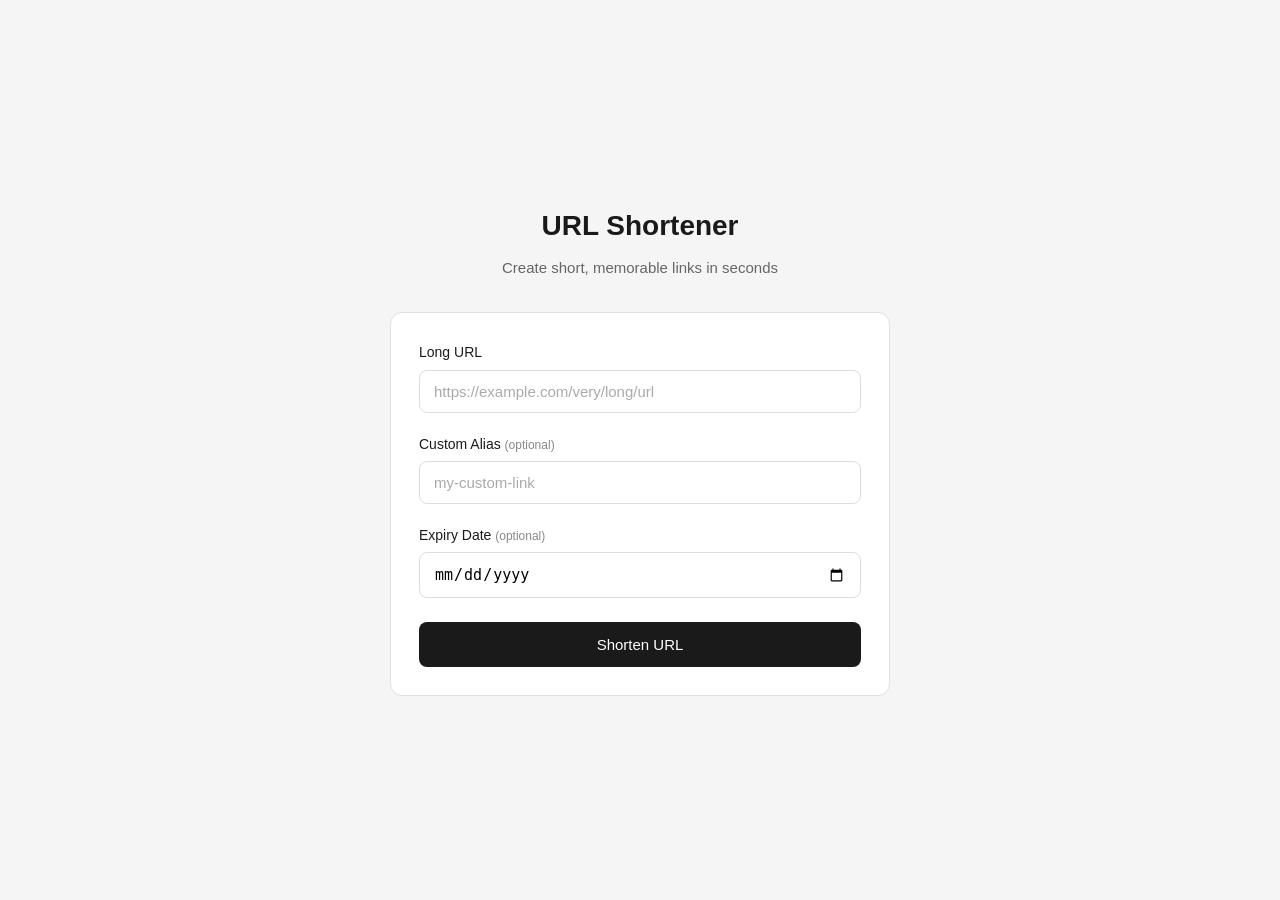
<file: index.html>
<!DOCTYPE html>
<html lang="en">
<head>
  <meta charset="UTF-8">
  <meta name="viewport" content="width=device-width, initial-scale=1.0">
  <title>URL Shortener</title>
  <link rel="stylesheet" href="styles.css">
</head>
<body>
  <div class="container">
    <header>
      <h1>URL Shortener</h1>
      <p>Create short, memorable links in seconds</p>
    </header>

    <div class="card">
      <form id="shorten-form">
        <div class="form-group">
          <label for="long-url">Long URL</label>
          <input 
            type="url" 
            id="long-url" 
            name="long" 
            placeholder="https://example.com/very/long/url" 
            required
          >
        </div>

        <div class="form-group">
          <label for="alias">
            Custom Alias <span class="hint">(optional)</span>
          </label>
          <input 
            type="text" 
            id="alias" 
            name="alias" 
            placeholder="my-custom-link"
          >
        </div>

        <div class="form-group">
          <label for="expiry">
            Expiry Date <span class="hint">(optional)</span>
          </label>
          <input 
            type="date" 
            id="expiry" 
            name="expiry"
          >
        </div>

        <button type="submit" id="submit-btn">Shorten URL</button>
      </form>

      <div class="error" id="error-msg"></div>

      <div class="result" id="result">
        <div class="result-label">Your shortened URL</div>
        <div class="result-url-container">
          <div class="result-url" id="short-url"></div>
          <div class="result-actions">
            <button type="button" class="btn-icon" id="copy-btn" title="Copy to clipboard">
              <svg xmlns="http://www.w3.org/2000/svg" fill="none" viewBox="0 0 24 24" stroke="currentColor" stroke-width="2">
                <rect x="9" y="9" width="13" height="13" rx="2" ry="2"></rect>
                <path d="M5 15H4a2 2 0 0 1-2-2V4a2 2 0 0 1 2-2h9a2 2 0 0 1 2 2v1"></path>
              </svg>
            </button>
            <a href="#" class="btn-icon" id="open-btn" target="_blank" title="Open in new tab">
              <svg xmlns="http://www.w3.org/2000/svg" fill="none" viewBox="0 0 24 24" stroke="currentColor" stroke-width="2">
                <path d="M18 13v6a2 2 0 0 1-2 2H5a2 2 0 0 1-2-2V8a2 2 0 0 1 2-2h6"></path>
                <polyline points="15 3 21 3 21 9"></polyline>
                <line x1="10" y1="14" x2="21" y2="3"></line>
              </svg>
            </a>
          </div>
        </div>
        <div class="copy-success" id="copy-success">Copied to clipboard!</div>
      </div>
    </div>
  </div>

  <script>
    const form = document.getElementById('shorten-form');
    const submitBtn = document.getElementById('submit-btn');
    const resultDiv = document.getElementById('result');
    const shortUrlDiv = document.getElementById('short-url');
    const errorDiv = document.getElementById('error-msg');
    const copyBtn = document.getElementById('copy-btn');
    const openBtn = document.getElementById('open-btn');
    const copySuccess = document.getElementById('copy-success');

    form.addEventListener('submit', async (e) => {
      e.preventDefault();
      
      // Reset UI
      resultDiv.classList.remove('show');
      errorDiv.classList.remove('show');
      copySuccess.classList.remove('show');
      submitBtn.disabled = true;
      submitBtn.textContent = 'Shortening...';

      const formData = new URLSearchParams();
      formData.append('long', document.getElementById('long-url').value);
      
      const alias = document.getElementById('alias').value;
      const expiry = document.getElementById('expiry').value;
      
      if (alias) formData.append('alias', alias);
      if (expiry) formData.append('expiry', expiry);

      try {
        const response = await fetch('/shorten', {
          method: 'POST',
          headers: { 'Content-Type': 'application/x-www-form-urlencoded' },
          body: formData.toString()
        });

        const data = await response.json();

        if (!response.ok) {
          throw new Error(data.message || 'Failed to shorten URL');
        }

        shortUrlDiv.textContent = data.shortUrl;
        openBtn.href = data.shortUrl;
        resultDiv.classList.add('show');
      } catch (error) {
        errorDiv.textContent = error.message;
        errorDiv.classList.add('show');
      } finally {
        submitBtn.disabled = false;
        submitBtn.textContent = 'Shorten URL';
      }
    });

    copyBtn.addEventListener('click', async () => {
      const url = shortUrlDiv.textContent;
      try {
        await navigator.clipboard.writeText(url);
        copySuccess.classList.add('show');
        setTimeout(() => copySuccess.classList.remove('show'), 2000);
      } catch (err) {
        alert('Failed to copy to clipboard');
      }
    });
  </script>
</body>
</html>
</file>
<file: styles.css>
* {
  margin: 0;
  padding: 0;
  box-sizing: border-box;
}

body {
  font-family: -apple-system, BlinkMacSystemFont, 'Segoe UI', Roboto, Oxygen, Ubuntu, sans-serif;
  background-color: #f5f5f5;
  color: #1a1a1a;
  line-height: 1.6;
  min-height: 100vh;
  display: flex;
  align-items: center;
  justify-content: center;
  padding: 20px;
}

.container {
  width: 100%;
  max-width: 500px;
}

header {
  text-align: center;
  margin-bottom: 32px;
}

header h1 {
  font-size: 28px;
  font-weight: 600;
  margin-bottom: 8px;
}

header p {
  color: #666;
  font-size: 15px;
}

.card {
  background: #fff;
  border: 1px solid #e0e0e0;
  border-radius: 12px;
  padding: 28px;
}

.form-group {
  margin-bottom: 20px;
}

.form-group:last-of-type {
  margin-bottom: 24px;
}

label {
  display: block;
  font-size: 14px;
  font-weight: 500;
  margin-bottom: 6px;
}

.hint {
  font-size: 12px;
  color: #888;
  font-weight: 400;
}

input {
  width: 100%;
  padding: 12px 14px;
  font-size: 15px;
  border: 1px solid #ddd;
  border-radius: 8px;
  outline: none;
  transition: border-color 0.2s;
}

input:focus {
  border-color: #1a1a1a;
}

input::placeholder {
  color: #aaa;
}

button {
  width: 100%;
  padding: 14px;
  font-size: 15px;
  font-weight: 500;
  background: #1a1a1a;
  color: #fff;
  border: none;
  border-radius: 8px;
  cursor: pointer;
  transition: background 0.2s;
}

button:hover {
  background: #333;
}

button:disabled {
  background: #999;
  cursor: not-allowed;
}

.result {
  margin-top: 24px;
  padding: 20px;
  background: #f0fdf4;
  border: 1px solid #bbf7d0;
  border-radius: 8px;
  display: none;
}

.result.show {
  display: block;
}

.result-label {
  font-size: 13px;
  color: #15803d;
  font-weight: 500;
  margin-bottom: 10px;
}

.result-url-container {
  display: flex;
  gap: 8px;
}

.result-url {
  flex: 1;
  padding: 10px 12px;
  background: #fff;
  border: 1px solid #ddd;
  border-radius: 6px;
  font-size: 14px;
  color: #1a1a1a;
  word-break: break-all;
}

.result-actions {
  display: flex;
  gap: 6px;
}

.btn-icon {
  width: 40px;
  height: 40px;
  padding: 0;
  display: flex;
  align-items: center;
  justify-content: center;
  background: #fff;
  border: 1px solid #ddd;
  border-radius: 6px;
  cursor: pointer;
  transition: background 0.2s;
}

.btn-icon:hover {
  background: #f5f5f5;
}

.btn-icon svg {
  width: 18px;
  height: 18px;
  color: #555;
}

.error {
  margin-top: 16px;
  padding: 12px 14px;
  background: #fef2f2;
  border: 1px solid #fecaca;
  border-radius: 8px;
  color: #dc2626;
  font-size: 14px;
  display: none;
}

.error.show {
  display: block;
}

.copy-success {
  font-size: 12px;
  color: #15803d;
  margin-top: 8px;
  display: none;
}

.copy-success.show {
  display: block;
}
</file>
<file: static/styles.css>
* {
  margin: 0;
  padding: 0;
  box-sizing: border-box;
}

body {
  font-family: -apple-system, BlinkMacSystemFont, 'Segoe UI', Roboto, Oxygen, Ubuntu, sans-serif;
  background-color: #f5f5f5;
  color: #1a1a1a;
  line-height: 1.6;
  min-height: 100vh;
  display: flex;
  align-items: center;
  justify-content: center;
  padding: 20px;
}

.container {
  width: 100%;
  max-width: 500px;
}

header {
  text-align: center;
  margin-bottom: 32px;
}

header h1 {
  font-size: 28px;
  font-weight: 600;
  margin-bottom: 8px;
}

header p {
  color: #666;
  font-size: 15px;
}

.card {
  background: #fff;
  border: 1px solid #e0e0e0;
  border-radius: 12px;
  padding: 28px;
}

.form-group {
  margin-bottom: 20px;
}

.form-group:last-of-type {
  margin-bottom: 24px;
}

label {
  display: block;
  font-size: 14px;
  font-weight: 500;
  margin-bottom: 6px;
}

.hint {
  font-size: 12px;
  color: #888;
  font-weight: 400;
}

input {
  width: 100%;
  padding: 12px 14px;
  font-size: 15px;
  border: 1px solid #ddd;
  border-radius: 8px;
  outline: none;
  transition: border-color 0.2s;
}

input:focus {
  border-color: #1a1a1a;
}

input::placeholder {
  color: #aaa;
}

button {
  width: 100%;
  padding: 14px;
  font-size: 15px;
  font-weight: 500;
  background: #1a1a1a;
  color: #fff;
  border: none;
  border-radius: 8px;
  cursor: pointer;
  transition: background 0.2s;
}

button:hover {
  background: #333;
}

button:disabled {
  background: #999;
  cursor: not-allowed;
}

.result {
  margin-top: 24px;
  padding: 20px;
  background: #f0fdf4;
  border: 1px solid #bbf7d0;
  border-radius: 8px;
  display: none;
}

.result.show {
  display: block;
}

.result-label {
  font-size: 13px;
  color: #15803d;
  font-weight: 500;
  margin-bottom: 10px;
}

.result-url-container {
  display: flex;
  gap: 8px;
}

.result-url {
  flex: 1;
  padding: 10px 12px;
  background: #fff;
  border: 1px solid #ddd;
  border-radius: 6px;
  font-size: 14px;
  color: #1a1a1a;
  word-break: break-all;
}

.result-actions {
  display: flex;
  gap: 6px;
}

.btn-icon {
  width: 40px;
  height: 40px;
  padding: 0;
  display: flex;
  align-items: center;
  justify-content: center;
  background: #fff;
  border: 1px solid #ddd;
  border-radius: 6px;
  cursor: pointer;
  transition: background 0.2s;
}

.btn-icon:hover {
  background: #f5f5f5;
}

.btn-icon svg {
  width: 18px;
  height: 18px;
  color: #555;
}

.error {
  margin-top: 16px;
  padding: 12px 14px;
  background: #fef2f2;
  border: 1px solid #fecaca;
  border-radius: 8px;
  color: #dc2626;
  font-size: 14px;
  display: none;
}

.error.show {
  display: block;
}

.copy-success {
  font-size: 12px;
  color: #15803d;
  margin-top: 8px;
  display: none;
}

.copy-success.show {
  display: block;
}
</file>
